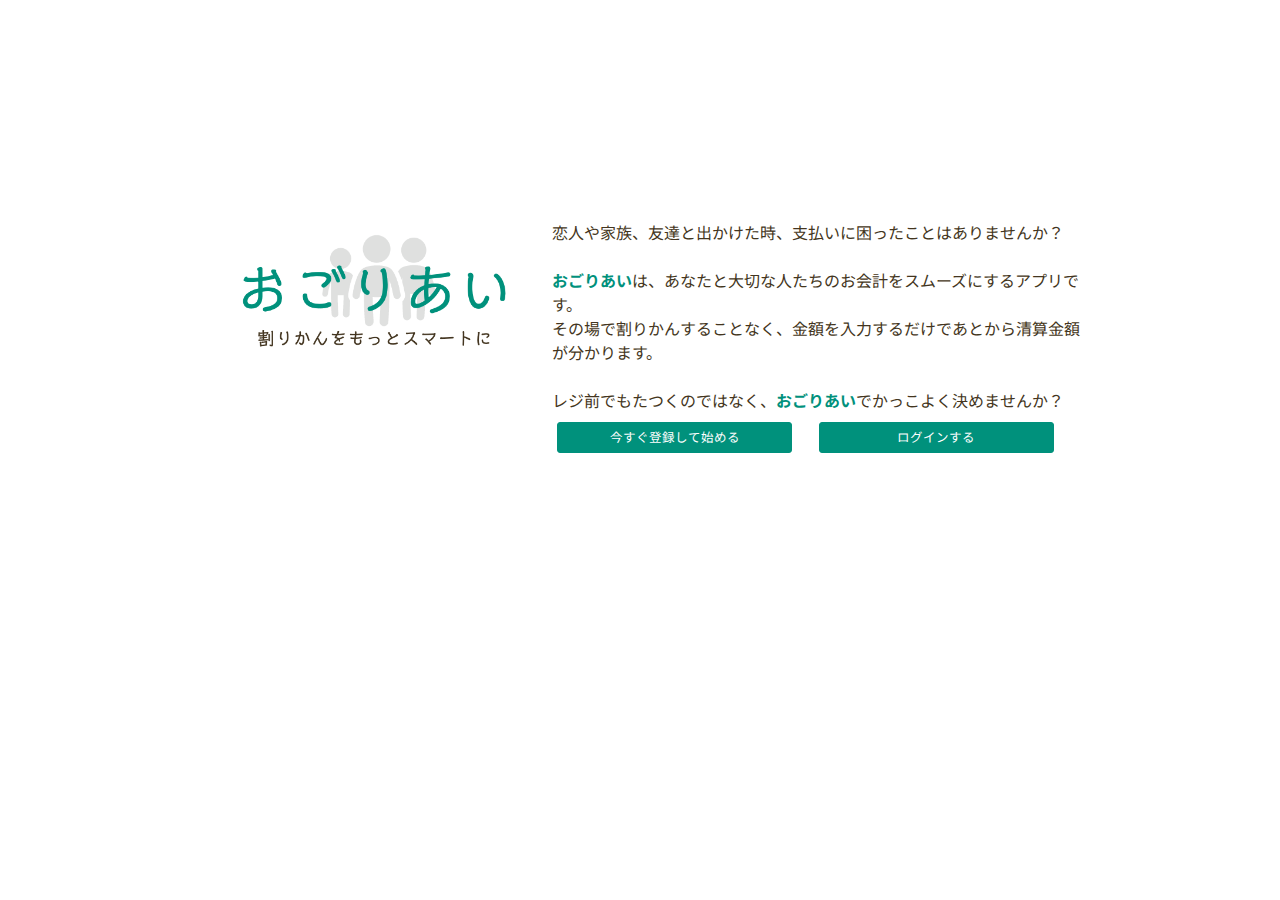
<file: index.html>
<!DOCTYPE html>
<html lang="ja">
<head>
	<meta charset="UTF-8">
	<meta http-equiv="X-UA-Compatible" content="IE=edge">
	<meta name="viewport" content="width=device-width, initial-scale=1.0">
	<title>おごりあい</title>
	<link rel="preconnect" href="https://fonts.gstatic.com">
	<link href="https://fonts.googleapis.com/css2?family=Kiwi+Maru&family=Noto+Sans&family=Noto+Sans+JP&family=Roboto&display=swap" rel="stylesheet">
	<link rel="stylesheet" href="https://stackpath.bootstrapcdn.com/bootstrap/4.5.2/css/bootstrap.min.css">
	<link rel="stylesheet" href="css/styles.css">
</head>
<body>
	<div id="wrapper">
		<main class="home">
			<section>
				<h1><img src="images/logo-lg.png" alt="メイン画像"></h1>
				<div>
					<p>
						恋人や家族、友達と出かけた時、支払いに困ったことはありませんか？<br>
						<br>
						<span>おごりあい</span>は、あなたと大切な人たちのお会計をスムーズにするアプリです。<br>
						その場で割りかんすることなく、金額を入力するだけであとから清算金額が分かります。<br>
						<br>
						レジ前でもたつくのではなく、<span>おごりあい</span>でかっこよく決めませんか？
					</p>
					<ul>
						<li><a href="views/login.html" class="btn btn-lg btn-primary btn-block">ログインする</a></li>
						<li><a href="views/register.html" class="btn btn-lg btn-primary btn-block">今すぐ登録して始める</a></li>
					</ul>
				</div>
			</section>
		</main>
	</div>
</body>
</html>
</file>
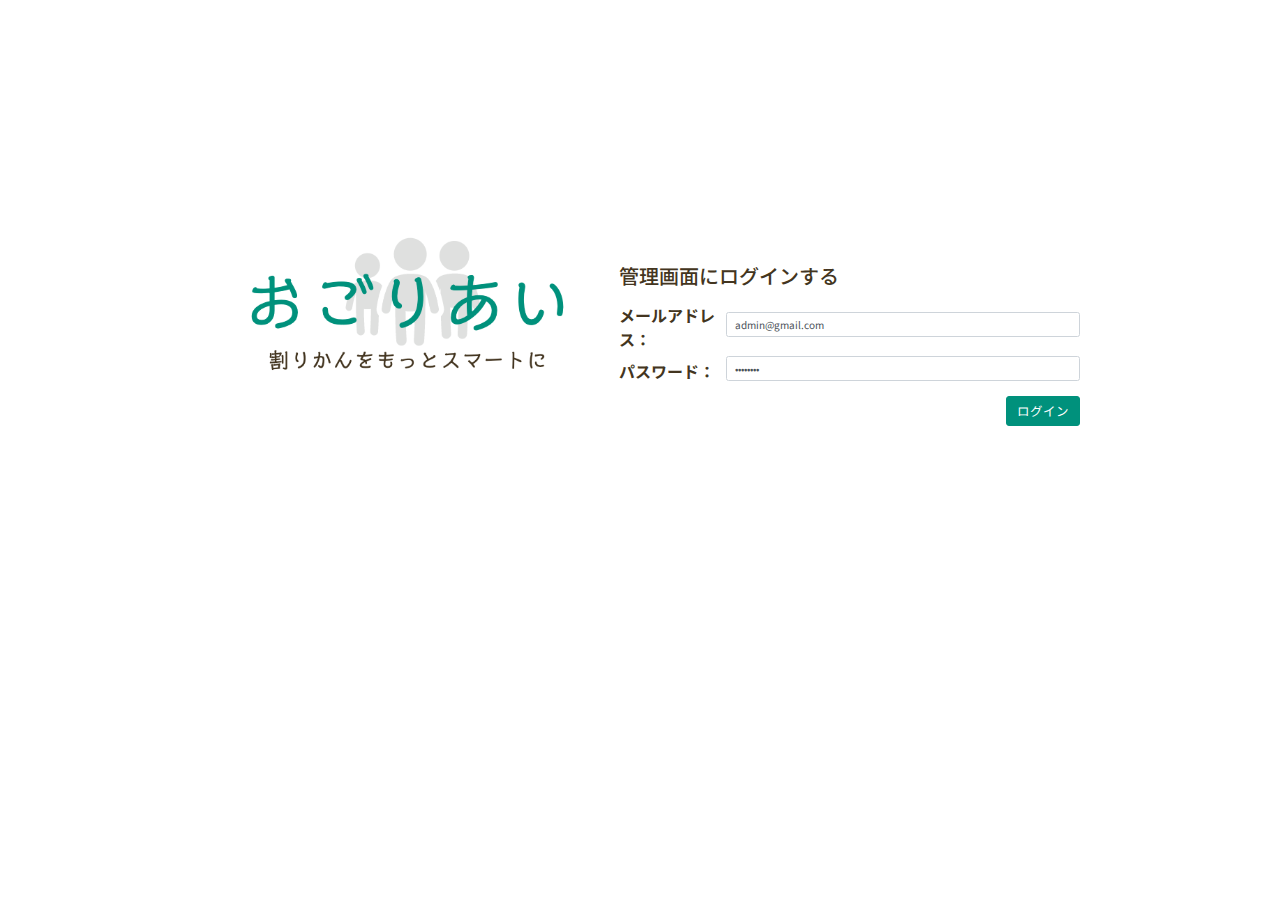
<file: admin/index.html>
<!DOCTYPE html>
<html lang="ja">
<head>
	<meta charset="UTF-8">
	<meta http-equiv="X-UA-Compatible" content="IE=edge">
	<meta name="viewport" content="width=device-width, initial-scale=1.0">
	<title>おごりあい</title>
	<link rel="preconnect" href="https://fonts.gstatic.com">
	<link href="https://fonts.googleapis.com/css2?family=Kiwi+Maru&family=Noto+Sans&family=Noto+Sans+JP&family=Roboto&display=swap" rel="stylesheet">
	<link rel="stylesheet" href="https://stackpath.bootstrapcdn.com/bootstrap/4.5.2/css/bootstrap.min.css">
	<link rel="stylesheet" href="css/styles.css">
</head>
<body>
	<div id="wrapper">
		<main class="home">
			<section>
				<h1><img src="../images/logo-lg.png" alt="メイン画像"></h1>
				<div>
					<h1 class="mb-4">管理画面にログインする</h1>
					<form action="admin_login.php" method="POST">
						<table>
							<tr class="form-group">
								<th><label for="email">メールアドレス：</label></th>
								<td><input type="email" name="email" id="email" value="admin@gmail.com" class="form-control mb-3" size="40"></td>
							</tr>
							<tr class="form-group">
								<th><label for="password">パスワード：</label></th>
								<td><input type="password" name="password" id="password" value="Admin123" class="form-control mb-3"></td>
							</tr>
							<tr>
								<th colspan="2" class="text-right"><input type="submit" name="admin_login" value="ログイン" class="btn btn-lg btn-primary mt-2" id="login-button"></th>
							</tr>
						</table>
					</form>
				</div>
			</section>
		</main>
	</div>
</body>
</html>
</file>
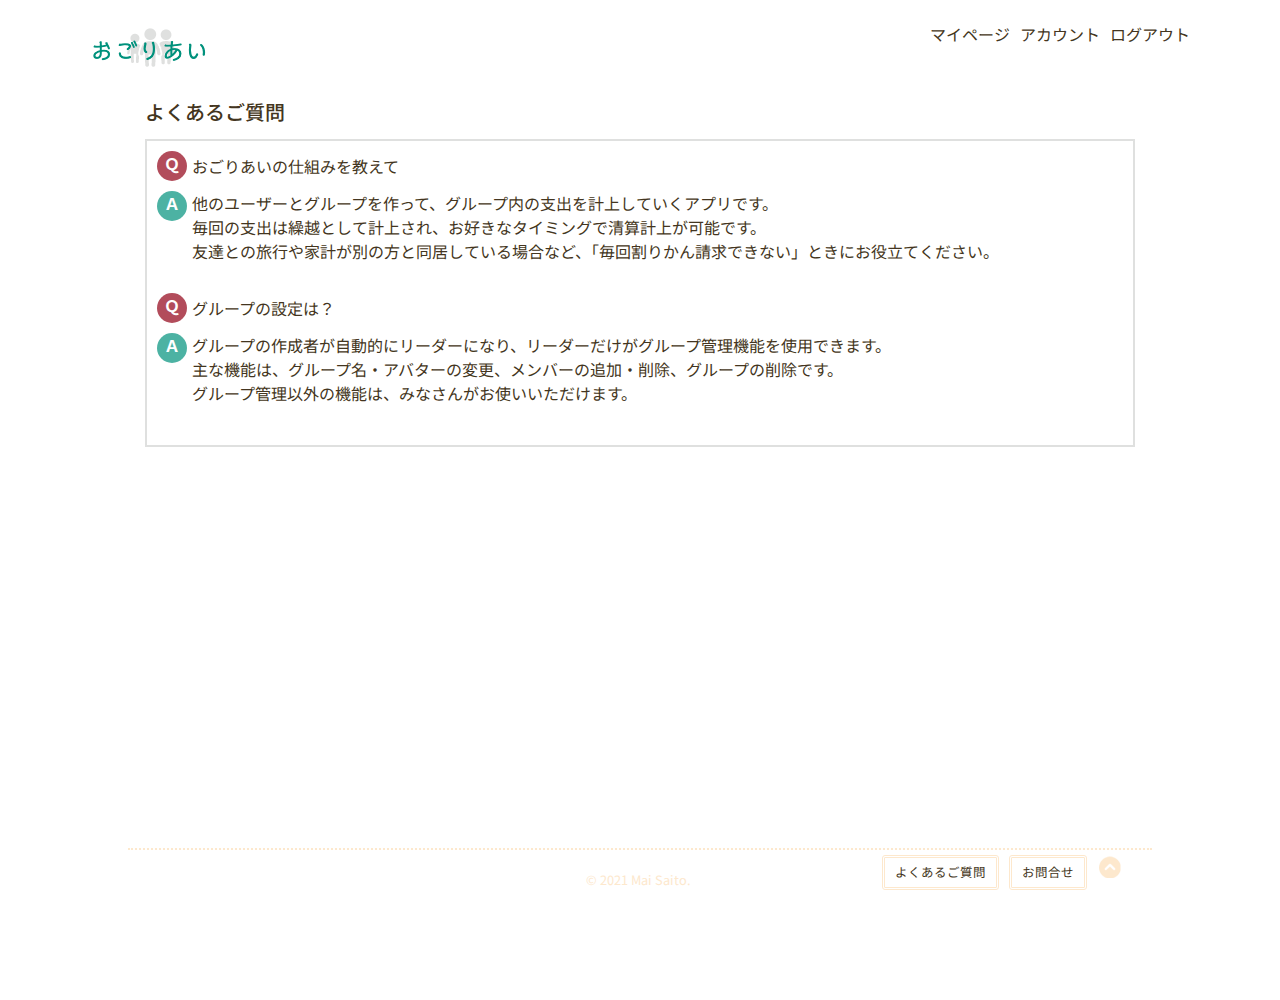
<file: views/faq.html>
<!DOCTYPE html>
	<html lang="ja">
	
	<head>
		<meta charset="UTF-8">
		<meta http-equiv="X-UA-Compatible" content="IE=edge">
		<meta name="viewport" content="width=device-width, initial-scale=1.0">
		<title>お問合せ</title>
		<link rel="preconnect" href="https://fonts.gstatic.com">
		<link href="https://fonts.googleapis.com/css2?family=Kiwi+Maru&family=Noto+Sans&family=Noto+Sans+JP&family=Roboto&display=swap" rel="stylesheet">
		<link rel="stylesheet" href="https://stackpath.bootstrapcdn.com/bootstrap/4.5.2/css/bootstrap.min.css">
		<link rel="stylesheet" href="../css/styles.css">
	</head>
	<body>
		<div id="wrapper">
			<header>
				<h1><a href="../index.html"><img src="../images/logo-sm.png" alt="ロゴ画像"></a></h1>
				<nav>
					<ul>
						<li><a href="mypage.php" class="mr-3">マイページ</a></li>
						<li><a href="account.php" class="mr-3">アカウント</a></li>
						<li><a href="../logout.php">ログアウト</a></li>
					</ul>
				</nav>
			</header>
			<main class="faq">
				<h1 class="mb-4">よくあるご質問</h1>
				<form action="#" method="POST">
					<div class="p-3">
						<table>
							<tr>
								<th><p class="q-icon">Ｑ</p></th>
								<td><p class="mb-3">おごりあいの仕組みを教えて</p></td>
							</tr>	
							<tr>
								<th class="a-row"><p class="a-icon">Ａ</p></th>
								<td>
									<p class="mb-5">
										他のユーザーとグループを作って、グループ内の支出を計上していくアプリです。<br>
										毎回の支出は繰越として計上され、お好きなタイミングで清算計上が可能です。<br>
										友達との旅行や家計が別の方と同居している場合など、「毎回割りかん請求できない」ときにお役立てください。
									</p>
								</td>
							</tr>			
							<tr>
								<th><p class="q-icon">Ｑ</p></th>
								<td><p class="mb-3">グループの設定は？</p></td>
							</tr>	
							<tr>
								<th class="a-row"><p class="a-icon">Ａ</p></th>
								<td>
									<p class="mb-5">
										グループの作成者が自動的にリーダーになり、リーダーだけがグループ管理機能を使用できます。<br>
										主な機能は、グループ名・アバターの変更、メンバーの追加・削除、グループの削除です。<br>
										グループ管理以外の機能は、みなさんがお使いいただけます。
									</p>
								</td>
							</tr>			
						</table>
					</div>
				</form>
			</main>
			<footer>
				<div>
					<small>© 2021 Mai Saito.</small>
				</div>
				<div>
					<p><a href="faq.html" class="btn btn-lg btn-contact mr-3">よくあるご質問</a></p>
					<p><a href="contact.php"  class="btn btn-lg btn-contact mr-3">お問合せ</a></p>
					<p><a href="#wrapper"><img src="../images/page-top-nude.png" alt="ページトップへ移動"></a></p>
				</div>
			</footer>
		</div>
	</body>
	</html>
</file>
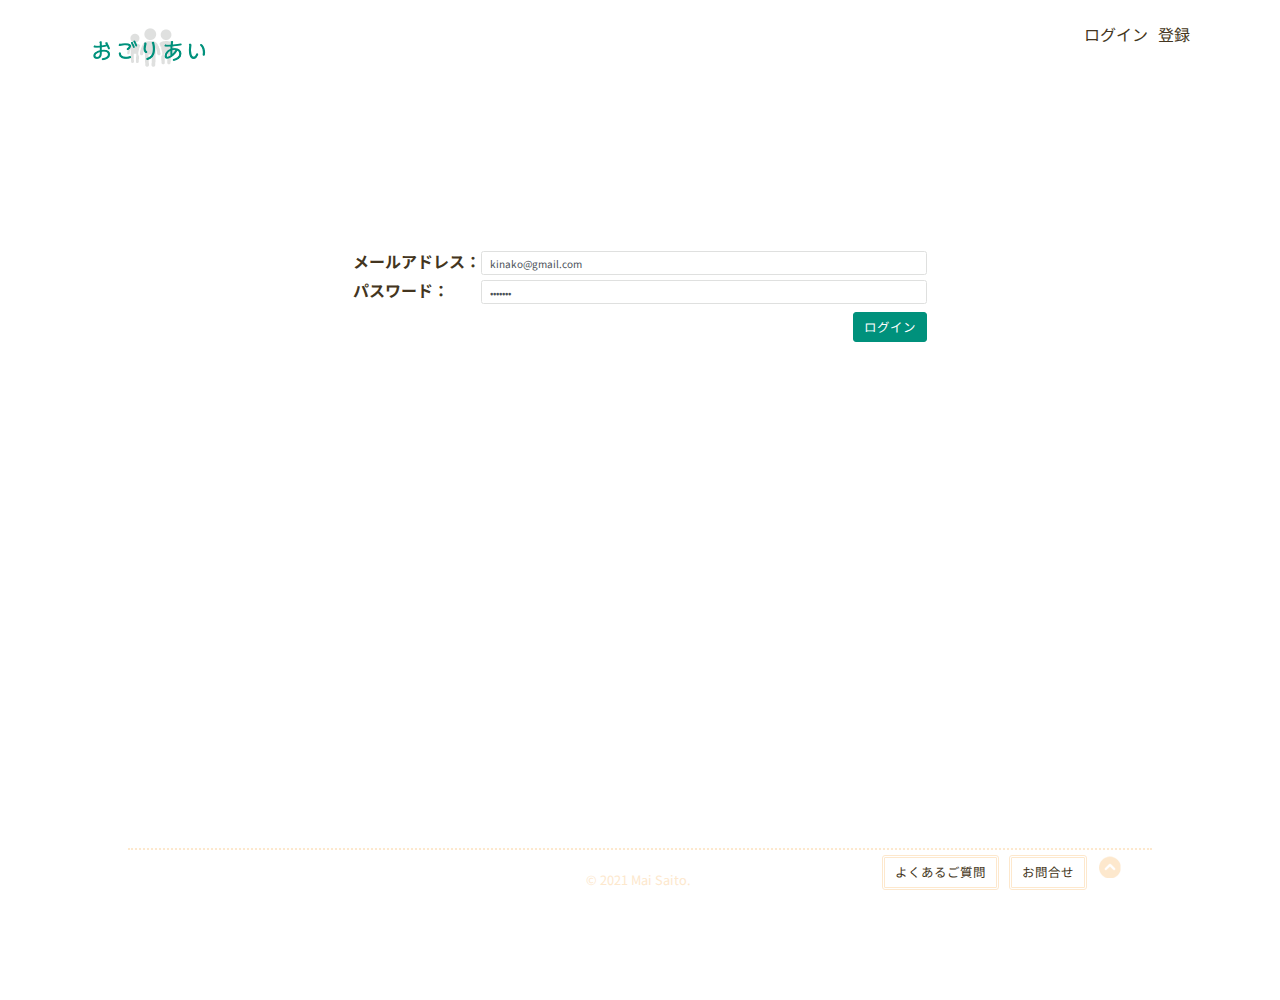
<file: views/login.html>
<!DOCTYPE html>
<html lang="ja">
<head>
	<meta charset="UTF-8">
	<meta http-equiv="X-UA-Compatible" content="IE=edge">
	<meta name="viewport" content="width=device-width, initial-scale=1.0">
	<title>ログイン</title>
	<link rel="preconnect" href="https://fonts.gstatic.com">
	<link href="https://fonts.googleapis.com/css2?family=Kiwi+Maru&family=Noto+Sans&family=Noto+Sans+JP&family=Roboto&display=swap" rel="stylesheet">
	<link rel="stylesheet" href="https://stackpath.bootstrapcdn.com/bootstrap/4.5.2/css/bootstrap.min.css">
	<link rel="stylesheet" href="../css/styles.css">
</head>
<body>
	<div id="wrapper">
		<header>
			<h1><a href="../index.html"><img src="../images/logo-sm.png" alt="ロゴ画像"></a></h1>
			<nav>
				<ul>
					<li><a href="login.html" class="mr-3">ログイン</a></li>
					<li><a href="register.html">登録</a></li>
				</ul>
			</nav>
		</header>
		<main class="login">
			<section>
				<form action="../login.php" method="POST">
					<table>
						<tr class="form-group">
							<th><label for="email">メールアドレス：</label></th>
							<td><input type="email" name="email" id="email" value="kinako@gmail.com" class="form-control"  size="40"></td>
						</tr>
						<tr class="form-group">
							<th><label for="password">パスワード：</label></th>
							<td><input type="password" name="password" id="password" value="Kina123" class="form-control"></td>
						</tr>
						<tr>
							<th colspan="2" class="text-right"><input type="submit" value="ログイン" class="btn btn-lg btn-primary mt-2" id="login-button"></th>
						</tr>
					</table>
				</form>
			</section>
		</main>
		<footer>
			<div>
				<small>© 2021 Mai Saito.</small>
			</div>
			<div>
				<p><a href="faq.html" class="btn btn-lg btn-contact mr-3">よくあるご質問</a></p>
				<p><a href="contact.php"  class="btn btn-lg btn-contact mr-3">お問合せ</a></p>
				<p><a href="#wrapper"><img src="../images/page-top-nude.png" alt="ページトップへ移動"></a></p>
			</div>
		</footer>
	</div>	
</body>
</html>
</file>
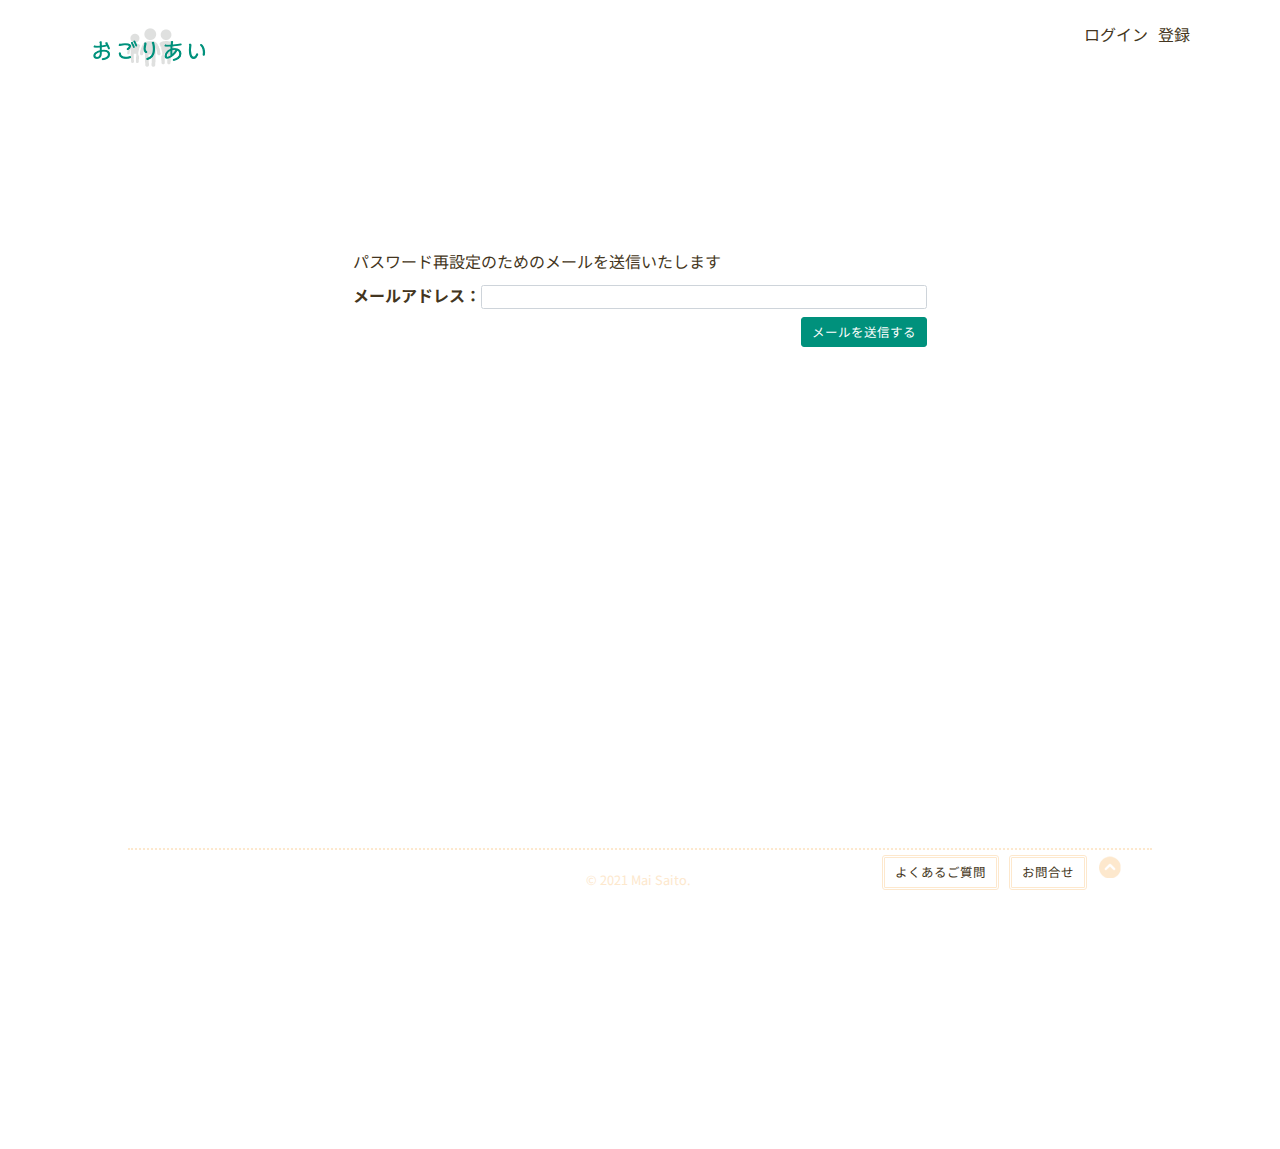
<file: views/password_reset.html>
<!DOCTYPE html>
<html lang="ja">
<head>
	<meta charset="UTF-8">
	<meta http-equiv="X-UA-Compatible" content="IE=edge">
	<meta name="viewport" content="width=device-width, initial-scale=1.0">
	<title>メールアドレス入力画面</title>
	<link rel="preconnect" href="https://fonts.gstatic.com">
	<link href="https://fonts.googleapis.com/css2?family=Kiwi+Maru&family=Noto+Sans&family=Noto+Sans+JP&family=Roboto&display=swap" rel="stylesheet">
	<link rel="stylesheet" href="https://stackpath.bootstrapcdn.com/bootstrap/4.5.2/css/bootstrap.min.css">
	<link rel="stylesheet" href="../css/styles.css">
</head>
<body>
	<div id="wrapper">
		<header>
			<h1><a href="../index.html"><img src="../images/logo-sm.png" alt="ロゴ画像"></a></h1>
			<nav>
				<ul>
					<li><a href="login.html" class="mr-3">ログイン</a></li>
					<li><a href="register.html">登録</a></li>
				</ul>
			</nav>
		</header>
		<main class="password-reset">
			<section>
				<p>パスワード再設定のためのメールを送信いたします</p>
				<form action="../password_reset_comp.php" method="POST">
					<table>
						<tr class="form-group">
							<th><label for="email">メールアドレス：</label></th>
							<td><input type="email" name="email" id="email" class="form-control" size="40"></td>
						</tr>
						<tr>
							<th colspan="2" class="text-right"><input type="submit" value="メールを送信する" class="btn btn-lg btn-primary mt-2 mb-2" id="login-button"></th>
						</tr>
					</table>
				</form>
			</section>
		</main>
		<footer>
			<div>
				<small>© 2021 Mai Saito.</small>
			</div>
			<div>
				<p><a href="faq.html" class="btn btn-lg btn-contact mr-3">よくあるご質問</a></p>
				<p><a href="contact.php"  class="btn btn-lg btn-contact mr-3">お問合せ</a></p>
				<p><a href="#wrapper"><img src="../images/page-top-nude.png" alt="ページトップへ移動"></a></p>
			</div>
		</footer>
	</div>
</body>
</html>
</file>
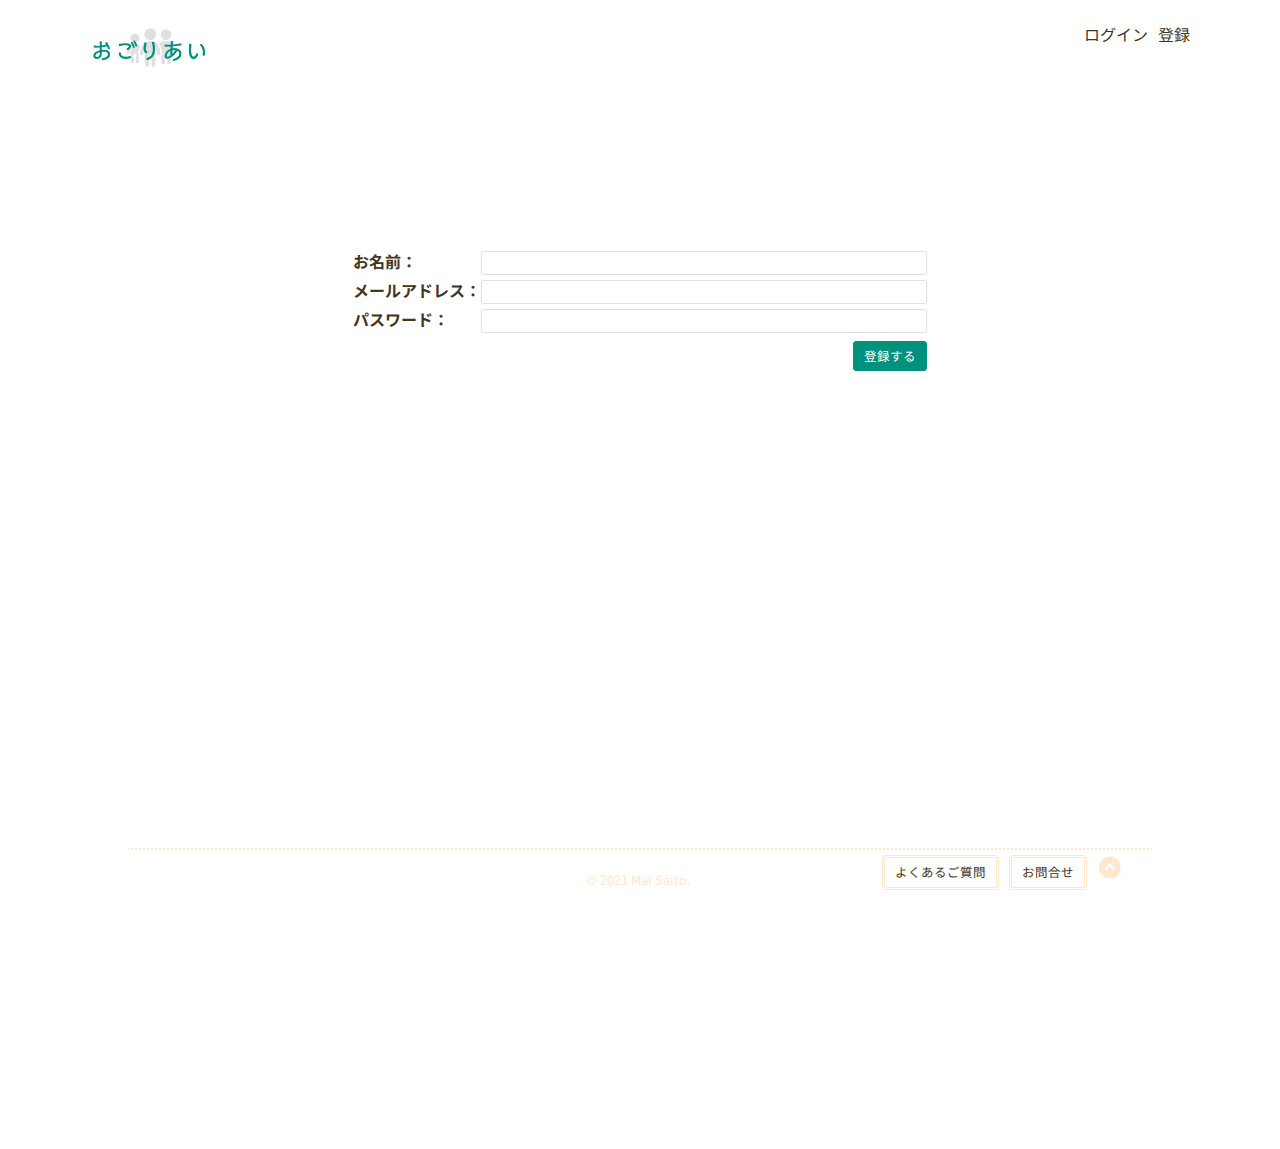
<file: views/register.html>
<!DOCTYPE html>
<html lang="ja">
<head>
	<meta charset="UTF-8">
	<meta http-equiv="X-UA-Compatible" content="IE=edge">
	<meta name="viewport" content="width=device-width, initial-scale=1.0">
	<title>登録</title>
	<link rel="preconnect" href="https://fonts.gstatic.com">
	<link href="https://fonts.googleapis.com/css2?family=Kiwi+Maru&family=Noto+Sans&family=Noto+Sans+JP&family=Roboto&display=swap" rel="stylesheet">
	<link rel="stylesheet" href="https://stackpath.bootstrapcdn.com/bootstrap/4.5.2/css/bootstrap.min.css">
	<link rel="stylesheet" href="../css/styles.css">
</head>
<body>
	<div id="wrapper">
		<header>
			<h1><a href="../index.html"><img src="../images/logo-sm.png" alt="ロゴ画像"></a></h1>
			<nav>
				<ul>
					<li><a href="login.html" class="mr-3">ログイン</a></li>
					<li><a href="register.html">登録</a></li>
				</ul>
			</nav>
		</header>
		<main class="register">
			<section>
				<form action="../register.php" method="POST">
					<table>
						<tr class="form-group">
							<th><label for="name">お名前：</label></th>
							<td><input type="text" name="name" id="name" class="form-control" size="40"></td>
						</tr>
						<tr class="form-group">
							<th><label for="email">メールアドレス：</label></th>
							<td><input type="email" name="email" id="email" class="form-control"></td>
						</tr>
						<tr class="form-group">
							<th><label for="password">パスワード：</label></th>
							<td><input type="password" name="password" id="password" class="form-control"></td>
						</tr>
						<tr>
							<th colspan="2" class="text-right"><input type="submit" value="登録する" class="btn btn-lg btn-primary mt-2"></th>
						</tr>
					</table>
				</form>
			</section>
		</main>
		<footer>
			<div>
				<small>© 2021 Mai Saito.</small>
			</div>
			<div>
				<p><a href="faq.html" class="btn btn-lg btn-contact mr-3">よくあるご質問</a></p>
				<p><a href="contact.php"  class="btn btn-lg btn-contact mr-3">お問合せ</a></p>
				<p><a href="#wrapper"><img src="../images/page-top-nude.png" alt="ページトップへ移動"></a></p>
			</div>
		</footer>
	</div>	
</body>
</html>
</file>
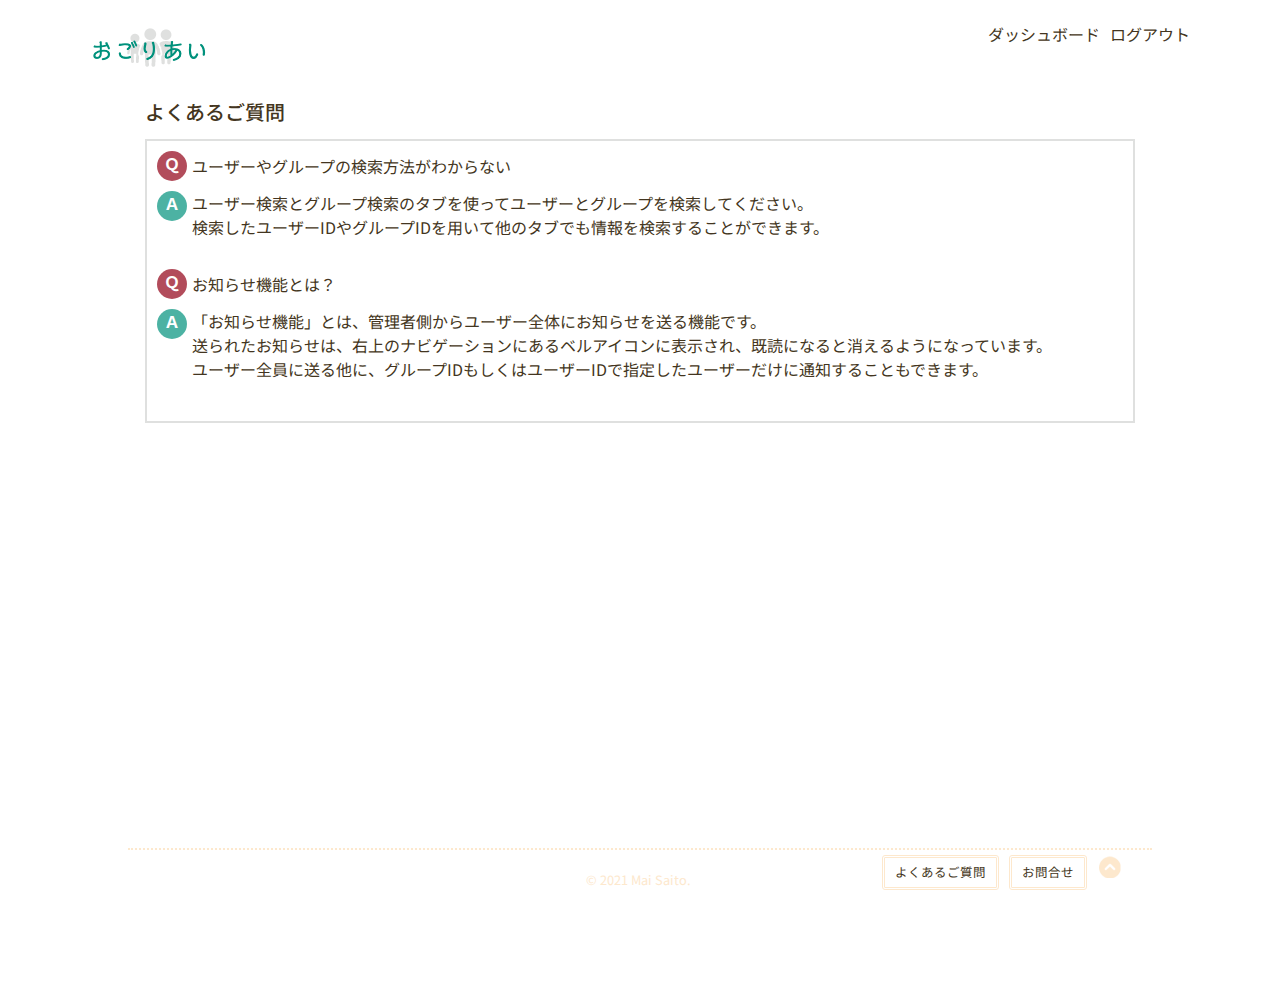
<file: admin/views/admin_faq.html>
<!DOCTYPE html>
	<html lang="ja">
	
	<head>
		<meta charset="UTF-8">
		<meta http-equiv="X-UA-Compatible" content="IE=edge">
		<meta name="viewport" content="width=device-width, initial-scale=1.0">
		<title>お問合せ</title>
		<link rel="preconnect" href="https://fonts.gstatic.com">
		<link href="https://fonts.googleapis.com/css2?family=Kiwi+Maru&family=Noto+Sans&family=Noto+Sans+JP&family=Roboto&display=swap" rel="stylesheet">
		<link rel="stylesheet" href="https://stackpath.bootstrapcdn.com/bootstrap/4.5.2/css/bootstrap.min.css">
		<link rel="stylesheet" href="../css/styles.css">
	</head>
	<body>
		<div id="wrapper">
			<header>
				<h1><a href="../index.html"><img src="../../images/logo-sm.png" alt="ロゴ画像"></a></h1>
				<nav>
					<ul>
						<li><a href="dashboard.php" class="mr-3">ダッシュボード</a></li>
						<li><a href="../admin_logout.php">ログアウト</a></li>
					</ul>
				</nav>
			</header>
			<main class="faq">
				<h1 class="mb-4">よくあるご質問</h1>
				<form action="#" method="POST">
					<div class="p-3">
						<table>
							<tr>
								<th><p class="q-icon">Ｑ</p></th>
								<td><p class="mb-3">ユーザーやグループの検索方法がわからない</p></td>
							</tr>	
							<tr>
								<th class="a-row"><p class="a-icon">Ａ</p></th>
								<td>
									<p class="mb-5">
										ユーザー検索とグループ検索のタブを使ってユーザーとグループを検索してください。<br>
										検索したユーザーIDやグループIDを用いて他のタブでも情報を検索することができます。<br>
									</p>
								</td>
							</tr>			
							<tr>
								<th><p class="q-icon">Ｑ</p></th>
								<td><p class="mb-3">お知らせ機能とは？</p></td>
							</tr>	
							<tr>
								<th class="a-row"><p class="a-icon">Ａ</p></th>
								<td>
									<p class="mb-5">
										「お知らせ機能」とは、管理者側からユーザー全体にお知らせを送る機能です。<br>
										送られたお知らせは、右上のナビゲーションにあるベルアイコンに表示され、既読になると消えるようになっています。<br>
										ユーザー全員に送る他に、グループIDもしくはユーザーIDで指定したユーザーだけに通知することもできます。
									</p>
								</td>
							</tr>			
						</table>
					</div>
				</form>
			</main>
			<footer>
				<div>
					<small>© 2021 Mai Saito.</small>
				</div>
				<div>
					<p><a href="admin_faq.html" class="btn btn-lg btn-contact mr-3">よくあるご質問</a></p>
					<p><a href="../../views/contact.php"  class="btn btn-lg btn-contact mr-3">お問合せ</a></p>
					<p><a href="#wrapper"><img src="../../images/page-top-nude.png" alt="ページトップへ移動"></a></p>
				</div>
			</footer>
		</div>
	</body>
	</html>
</file>
<file: css/styles.css>
@charset "UTF-8";

/*** General ***/
* {
	margin: 0;
	padding: 0;
	box-sizing: border-box;
}

html {
	font-size: 62.5%;
}

body {
	width: 100vw;
	height: 100vh;
	position: relative;
	font: 1.6rem 'Noto Sans JP', 'Kiwi Maru', serif;
	color: rgb(67, 53, 32);
}

#wrapper { 
	max-width: 1100px;
	width: calc(100% - 100px);
	height: 100%;
	margin: 0 auto;
}

main {
	width: 100%;
	height: 100%;
	display: block;
}

a, a:hover {
	text-decoration: none;
	color: inherit;
}

li {
	list-style: none;
}

/*** Buttons & Tabs & Avatars ***/
.btn-primary {
	background-color: rgb(0, 145, 124);
	border: solid 1px  rgb(0, 145, 124);
}

.btn-primary:hover {
	background-color: rgb(67, 53, 32);
	border: solid 1px rgb(67, 53, 32);
}

.btn-disabled{
	color: rgb(200, 201, 200);
	background-color: rgba(223, 224, 223, 0.7);
	border: solid 1px rgb(223, 224, 223);
}

.btn-disabled:hover{
	color: rgb(200, 201, 200);
	background-color: rgba(223, 224, 223, 0.7);
	border: solid 1px rgb(223, 224, 223);
	pointer-events: none;
}

.btn-danger {
	background-color: rgb(143, 0, 21);
	border: solid 1px  rgb(145, 0, 21);
}

.btn-danger:hover {
	background-color: rgb(67, 53, 32);
	border: solid 1px  rgb(67, 53, 32);
}

.btn-secondary {
	width: 15%;
	color: rgb(0, 145, 124);
	border: double 3px rgb(0, 143, 121);
	background-color: inherit;
}

.btn-secondary:hover {
	color: rgb(67, 53, 32);
	border: double 3px rgb(67, 53, 32);
	background-color: inherit;
}

.selected-tab, 
.selected-tab:hover {
	color: rgb(255, 255, 255);
	background-color: rgb(0, 145, 124);
}

.selected-group-tab, 
.selected-group-tab:hover {
	width: 100%;
	padding: 5px 0;
	color: rgb(67, 53, 32);
	background-color: inherit;
	border-style: none;
	text-align: center;
	border-width: 1px;
	border-color: rgb(223, 224, 223);
}

.tab-list {
	width: 15%;
	display: flex;
	flex-direction: column;
}

.tab-list li {
	width: 90%;
	margin-bottom: 15px;
}

.tab-content {
	width: calc(100% - 15%);
	height: fit-content;
}

.tab-panel {
	width: 100%;
	display: none;
	border: 2px solid rgb(223, 224, 223);
}

.tab-list .is-active {
	color: rgb(255, 255, 255);
	background-color: rgb(0, 145, 124);
}

.tab-content .is-active {
	display: block;
  animation: fade 0.5s ease;
}

@keyframes fade {
	from {
			opacity: 0;
	}
	to {
			opacity: 1;
	}
}

.avatar {
	width: 50px;
	height: 50px;
	border: 2px solid rgba(0, 145, 124, 0.5);
}

/*** Header ***/
header {
	width: 100%;
	display: flex;
	justify-content: space-between;
	padding: 2% 0;
}

header h1 img {
	vertical-align: top;
}

header h1 img:hover {
	width: 110%;
}

header ul {
	display: flex;
	justify-content: space-between;
	align-items: center;
}

header ul li:first-of-type {
	text-align: center;
}

header ul li #notice {
	width: 60%;
}

header ul li #no-notice {
	width: 50%;
}

header ul li #notice:hover,
header ul li #no-notice:hover {
	cursor: pointer;
}

header ul li a {
	color: rgb(67, 53, 32);
}

header ul li a:hover {
	color: rgb(0, 145, 124);
	border-bottom: 3px dotted rgb(253, 232, 205);
}

header #notice {
	width: 55%;
}

/*** Footer ***/
footer {
	width: 80%;
	margin: 0 auto;
	padding: 5px 5px 0;
	display: flex;
	position: absolute;
  bottom: 0;
	left: 10%;
	justify-content: space-between;
	border-top: 2px dotted rgb(253, 232, 205);
}

footer div:first-of-type {
	width: 55%;
	margin: auto 0;
	text-align: right;
	color: rgb(253, 232, 205);
}

footer div:nth-of-type(2) {
	width: 45%;
	display: flex;
	justify-content: flex-end;
}

footer div img {
	width: 50%;
	vertical-align: top;
}

.btn-contact {
	color: rgb(67, 53, 32);
	border: double 3px rgb(253, 232, 205);
	background-color: inherit;
}

.btn-contact:hover {
	color: rgb(67, 53, 32);
	border: double 3px rgb(253, 232, 205);
	background-color: rgba(253, 232, 205, 0.5);
}

/*** Notice ***/
.notice-container {
	display: none;
	position: absolute;
	top: 60px;
	left: calc(100vw - 465px);
	z-index: 999;
}

.notice-container:before {
	border-right: 10px solid transparent;
  border-bottom: 10px solid rgb(223, 224, 223);
  border-left: 10px solid transparent;  
  width: 0;
  height: 0;
	display: block;
  position: absolute;
  top: -10px;
  content: '';         
}

.notice-container .notice-list {
	width: calc(100vw / 6);
	padding: 5px;
	background-color: rgb(255, 255, 255);
	border: 2px solid rgb(223, 224, 223);
}

.notice-container .notice-list .notice-title {
	outline: none;
	border: none;
	background-color: inherit;
}

.notice-container .notice-list .notice-date {
	text-align: right;
	border-bottom: 2px dotted rgb(223, 224, 223);
}

.notice-container .notice-list .notice-date:last-of-type {
	border-bottom: none;
}

.notice {
	width: 90%;
	margin: 0 auto;
	display: block;
}

.notice .notice-name {
	color: rgb(0, 145, 124);
	font-size: 2rem;
	text-align: right;
}

.notice .notice-date {
	text-align: right;
}

.notice .notice-content {
	border: 2px solid rgb(223, 224, 223)
}

/*** Home ***/
.home section {
	width: 80%;
	margin: 0 auto;
	display: flex;
	padding-top: 20%;
}

.home section h1 {
	width: 40%;
}

.home section img {
	width: 80%;
	display: block;
	margin: auto auto;
}

.home section div {
	width: 60%;
}

.home h1 {
	font: 4rem 'Kiwi Maru', sans-serif;
	color: rgb(0, 145, 124);
}

.home section>p {
	margin-left: 7px;
	color: rgb(67, 53, 32);
}

.home section p span {
	color: rgb(0, 145, 124);
	font-weight: 700;
}

.home ul {
	display: flex;
	flex-direction: row-reverse;
	margin-left: 5px;
}

.home ul li {
	width: 50%;
}

.home ul li a {
	width: 90%;
}

/*** Login ***/
.login {
	width: 90%;
	margin: 0 auto;
	display: flex;
}

.login section {
	width: fit-content;
	margin: 15% auto;
}

.login .form-control {
	border: 1px solid rgb(223, 224, 223);
}

.login #password-reset {
	text-align: right;
	color: rgb(0, 145, 124);
	font-size: 1.2rem;
}

.login #password-reset a:hover {
	border-bottom: 3px dotted rgb(253, 232, 205);
}
/*** Register ***/
.register {
	width: 90%;
	margin: 0 auto;
	display: flex;
}

.register section {
	width: fit-content;
	margin: 15% auto;
}

.register .form-control {
	border: 1px solid rgb(223, 224, 223);
}

/*** Register-comp ***/
.register {
	width: 90%;
	margin: 0 auto;
	display: block;
}

/*** Password-reset ***/
.password-reset {
	width: 90%;
	margin: 0 auto;
	display: block;
}

.password-reset section {
	width: fit-content;
	margin: 15% auto;
}

/*** Mypage ***/
.mypage {
	width: 90%;
	margin: 0 auto;
	display: flex;
}

.mypage .tab-panel p span {
	font-size: 1.8rem;
	color: rgb(0, 145, 124);
}

.mypage .tab img {
	width: 50px;
	height: 50px;
}

.mypage .positive{
	color: rgb(0, 145, 124);
}
.mypage .negative{
	color: rgb(145, 0, 21) !important;
}

.mypage .group-list-tab {
	display: flex;
	justify-content: space-evenly;
}

.mypage .group-list-tab .tab {
	width: 100%;
	padding: 5px 0;
	color: rgb(200, 201, 200);
	background-color: rgba(223, 224, 223, 0.7);
	border: 1px solid rgb(223, 224, 223);
	text-align: center;
}

.mypage .group-list-tab .is-active {
	font-size: 1.8rem;
	color: rgb(0, 145, 124);
	background-color: inherit;
	border-bottom: none;
}

.mypage .group-list-tab .is-active img {
	border: 2px solid rgba(0, 145, 124, 0.5);
}

.mypage .group-list-tab .tab:hover {
	cursor: pointer;
}

.group-tab-panel {
	width: 100%;
	display: none;
	border: 1px solid rgb(223, 224, 223);
	border-top: none;
	border-bottom: none;
}

.group-tab-panel .is-active {
	display: block;
	animation: fade 0.5s ease;
}

.mypage .tab-group {
	display: flex;
	color: rgb(67, 53, 32);
}

.mypage .tab-list input[name="tab"] {
  display: none;
}

.mypage .container {
	display: flex;
	flex-direction: row;
}

.mypage .left-container {
	width: 25%;
}

.mypage .left-container>div {
	width: 80%;
	margin: 0 auto;
}

.mypage .left-container>div p {
	text-align: right;
}

.mypage .left-container>ul {
	width: 80%;
	margin: 0 auto;
}

.mypage .left-container>ul li {
	text-align: right;
}

.mypage .right-container {
	width: 75%;
}

.mypage .right-container .panel-menu {
	width: 90%;
	margin: 0 auto 10px;
	display: flex;
}

.mypage .panel-menu li{
	margin-right: 10px;
}

.mypage .right-container form {
	width: 90%;
	margin: 0 auto 10px;
	display: flex;
}

.mypage .right-container table {
	width: 90%;
	margin: 0 auto;
	border: solid 1px rgb(223, 224, 223);
	border-collapse: collapse;
}

.mypage .right-container table tr,
.mypage .right-container table th,
.mypage .right-container table td {
	border: dotted 1px rgb(223, 224, 223);
	border-collapse: collapse;
}

.mypage .right-container table th,
.mypage .right-container table td {
	width: 25%;
	padding: 0 5px;
}

.mypage .right-container table .amount {
	width: 15%;
}

.mypage .right-container table .item {
	width: 15%;
}

.mypage .group-form,
.mypage .after-register .group-form div {
	padding: 10px 20px;
}

.mypage .group-form table td {
	width: 65%;
}

.mypage .after-register {
	width: 100%;
	margin: 0 auto;
	display: flex;
	flex-direction: row;
}

.mypage .after-register>div {
	width: calc(100% - 15%);
	height: fit-content;
}

.is-shown {
	display: block !important;
}

/*** Choose Member ***/
.choose-member {
	width: 90%;
	margin: 0 auto;
	color: rgb(67, 53, 32);
}

.choose-member h1{
	width: 70%;
	font-size: 2rem;
	margin-bottom: 10px;
}

.choose-member h1 span{
	font-size: 2.5rem;
	color: rgb(0, 145, 124);
}

.choose-member p span{
	font-size: 2rem;
	color: rgb(0, 145, 124);
}

.choose-member #search-form {
	width: 70%;
}

.choose-member .member-table {
	width: 65%;
	border-collapse: collapse;
	border: 1px solid rgb(223, 224, 223);
}

.choose-member .member-table input {
	width: 100%;
	border: none;
	outline: none;
}

.choose-member .member-table tr {
	width: 100%;
	border: 1px dotted rgb(223, 224, 223);

}

.choose-member .member-table td {
	width: 30%;
	padding-left: 5px;
}

.choose-member .member-table td:nth-of-type(2) {
	width: 50%;
}

.choose-member .member-table td:last-of-type {
	width: 20%;
}

.choose-member .member-table td .btn {
	width: 100%;
}

.choose-member ul {
	display: flex;
}

/*** Remove Member ***/
.remove-member {
	width: 90%;
	margin: 0 auto;
}

.remove-member p span{
	font-size: 2rem;
	color: rgb(0, 145, 124);
}

.remove-member table {
	width: 65%;
}

.remove-member table tr td:last-of-type {
	display: flex;
}

/*** Delete Group ***/
.delete-group {
	width: 90%;
	margin: 0 auto;
}

.delete-group span {
	font-size: 2rem;
	color: rgb(0, 145, 124);
}

.delete-group table {
	width: 70%
}

.delete-group table td a {
	width: 90%;
}

/*** Expense Table ***/
.expense-table {
	width: 100%;
	display: block;
	color: rgb(67, 53, 32);
}

.expense-table section:first-of-type {
	width: 90%;
	margin: 0 auto;
	display: flex;
	justify-content: space-between;
}

.expense-table section:first-of-type span {
	color: rgb(0, 145, 124);
	font-size: 2.7rem;
	font-weight: bold;
}

.expense-table table {
	width: 90%;
	margin: 0 auto;
}

.expense-table table:first-of-type {
	table-layout: fixed;
}

.expense-table input {
	border: none;
	outline: none;
}

.expense-table table:first-of-type {
	border-collapse: collapse;
	border: 1px solid rgb(223, 224, 223);
}

.expense-table table:first-of-type tr {
	border: dotted 1px rgb(223, 224, 223);
	border-collapse: collapse;
}

.expense-table .bigger-input {
	width: 25%;
	padding-left: 5px;
}

.expense-table .smaller-input {
	width: 20%;
	padding-left: 5px;
}

.expense-table select {
	width: 80%;
	padding-left: 5px;
	border: none;
}

.expense-table .btn-expense {
	width: 90%;
	height: 80%;
	text-align: center;
}

.expense-table table:last-of-type {
	text-align: right;
}

.expense-table table:last-of-type tr td{
	width: 8%;
	padding-right: 5px;
}

.expense-table .notice-list {
	display: block;
}

.expense-table ul {
	display: flex;
}

.expense-table .no-expense {
	width: 90%;
	margin: 0 auto;
	padding-left: 5px;
	border: 1px solid rgb(223, 224, 223);
}

/*** Modals ***/
.expense-table #modal-button:hover {
	cursor: pointer;
}

.expense-table .modal {
	display: none;
	position: fixed;
	width: 100vw;
	height: 100vh;
	left: 0;
	top: 0;
	background-color: rgba(0,0,0,0.4);
}

.expense-table .modal-content {
	width: 65%;
	height: fit-content;
	margin: 80px auto;
	padding: 20px;
	z-index: 2;
	border: 1px solid rgb(116, 116, 116);
	background-color: rgb(253, 253, 253);
}

.expense-table .modal-content .close {
	float: right;
	cursor: pointer;
}

.expense-table .modal-content>div {
	display: flex;
	justify-content: space-around;
}

.expense-table .modal-content ul {
	display: flex;
	flex-direction: column;
}

.expense-table #setting-modal .modal-content div:first-of-type{
	width: 80%;
	margin: 0 auto;
}

.expense-table #setting-modal table {
	width: 70%;
	height: 70%;
}

.expense-table #setting-modal table th,
.expense-table #setting-modal table td {
	width: 50%;
	padding-left: 5px;
	text-align: left;
}

.expense-table #setting-modal table td {
	border-left: dotted 1px rgb(223, 224, 223);
}

.expense-table #setting-modal ul {
	width: 30%;
}

.expense-table #setting-modal ul li input,
.expense-table #setting-modal ul li a {
	width: 90%;
}

/*** Settle Up ***/
.settle-up {
	width: 90%;
	margin: 0 auto;
	color: rgb(67, 53, 32);
}

.settle-up h1 span{
	font-size: 2.5rem;
	color: rgb(0, 145, 124);
}

.settle-up section:first-of-type {
	width: 65%;
	display: flex;
	justify-content: space-between;
}

.settle-up section:nth-of-type(2) {
	width: 65%;
}

.settle-up #member-table {
	width: 100%;
	table-layout: fixed;
	border: 1px solid rgb(223, 224, 223);
}

.settle-up #member-table tr,
.settle-up #member-table th,
.settle-up #member-table td {
	padding-left: 5px;
	border: 1px dotted rgb(223, 224, 223);
}


.settle-up #member-table tr:first-of-type {
	border-bottom: 1px solid rgb(223, 224, 223);
}

.settle-up #confirmation-section {
	padding: 5px;
	display: none;
	border: 1px solid rgb(223, 224, 223);
}


.settle-up #confirmation-section div:first-of-type {
	margin-left: 10px;
}

.settle-up #confirmation-section div:first-of-type p:first-of-type{
	width: fit-content;
	border-bottom: 3px double rgba(145, 0, 21, 0.5);
}

.settle-up #settle-up-form table .btn{
	width: 20%;
}

.settle-up .settle-up-btn {
  position: relative;               
}
.settle-up:hover .balloon {
  display: inline;                
}
.balloon {
  position: absolute;                
  display: none;                        
  padding: 2px;                         
  background-color: rgba(253, 232, 205, 0.8);      
  width: 100%;                         
  right : -80%;   
	left: 110%;
	top: 0%;                       
  font-size: 80%;                      
}
.balloon:after{
  border-right: 12px solid rgba(253, 232, 205, 0.8);  
  border-top: 10px solid transparent;     
  border-bottom: 10px solid transparent;  
  left: -12px;                            
  top: 5%;                               
  content: "";                      
  position: absolute;               
}

/*** Account ***/
.account {
	width: 90%;
	margin: 0 auto;
	font: 1.6rem 'Noto Sans JP', serif;
	color: rgb(67, 53, 32);
}

.account section {
	width: 100%;
	display: flex;
}

.account h1{
	width: 70%;
	font-size: 2rem;
	margin-bottom: 10px;
}

.account h1 img {
	width: 50px;
	height: 50px;
	border: 2px solid rgba(0, 145, 124, 0.5);
}

.account h1 span{
	font-size: 2.5rem;
	color: rgb(0, 145, 124);
}

.account .tab-panel p span{
	font-size: 2rem;
	color: rgb(0, 145, 124);
}

.account .name-form,
.account .password-form,
.account .user-avatar-form,
.account .resign-form {
	padding: 10px 20px;
}

.account .password-form table tr th:last-of-type {
	text-align: right;
}

.account .resign-form div:first-of-type {
	padding: 5px;
	border: 0.5px dotted rgba(145, 0, 21, 0.5);
}

.account .resign-form div:first-of-type p:first-of-type{
	width: fit-content;
	border-bottom: 3px double rgba(145, 0, 21, 0.5);
}

/*** Comp (name$password update) ***/
.comp {
	width: 90%;
	margin: 0 auto;
	color: rgb(67, 53, 32);
}

/*** Group Account ***/
.group-account {
	width: 90%;
	margin: 0 auto;
	font: 1.6rem 'Noto Sans JP', serif;
	color: rgb(67, 53, 32);
}

.group-account section {
	width: 100%;
	display: flex;
}

.group-account h1{
	width: 70%;
	font-size: 2rem;
	margin-bottom: 10px;
}

.group-account h1 img {
	width: 50px;
	height: 50px;
	border: 2px solid rgba(0, 145, 124, 0.5);
}

.group-account h1 span{
	font-size: 2.5rem;
	color: rgb(0, 145, 124);
}

.group-account .tab-panel p span{
	font-size: 2rem;
	color: rgb(0, 145, 124);
}

.group-account .group-info,
.group-account .group-name-form,
.group-account .group-avatar-form,
.group-account .add-member-form,
.group-account .remove-member-form,
.group-account .delete-group-form {
	padding: 10px 20px;
}

.group-account .add-member-form .member-table tr {
	padding-left: 5px;
	border: 1px solid rgb(223, 224, 223);
}

.group-account .add-member-form .member-table input {
	border: none;
	outline: none;
}

.group-account .add-member-form #search-form {
	width: 70%;
}

.group-account .add-member-form .member-table,
.group-account .remove-member-form .member-table {
	width: 65%;
	border-collapse: collapse;
	border: 1px solid rgb(223, 224, 223);
}

.group-account .add-member-form .member-table input,
.group-account .remove-member-form .member-table input {
	width: 100%;
	border: none;
	outline: none;
	font-size: 1.5rem;
}

.group-account .add-member-form .member-table tr,
.group-account .remove-member-form .member-table tr {
	width: 100%;
	border: 1px dotted rgb(223, 224, 223);
}

.group-account .add-member-form .member-table td {
	width: 30%;
	padding-left: 5px;
}

.group-account .add-member-form .member-table td:nth-of-type(2) {
	width: 50%;
}

.group-account .add-member-form .member-table td:last-of-type {
	width: 20%;
}

.group-account .add-member-form .member-table td .btn,
.group-account .remove-member-form .member-table .btn {
	width: 100%;
	font-size: 1.25rem;
}

/*** CSV ***/
.csv {
	width: 90%;
	margin: 0 auto;
	color: rgb(67, 53, 32);
}

.csv h1{
	width: 70%;
	font-size: 2rem;
	margin-bottom: 10px;
}

.csv div{
	border: 2px solid rgb(223, 224, 223);
	border-collapse: separate;
}

/*** Contact ***/
.contact {
	width: 90%;
	margin: 0 auto;
	color: rgb(67, 53, 32);
}

.contact h1{
	width: 70%;
	font-size: 2rem;
	margin-bottom: 10px;
}

.contact div{
	width: 100%;
	border: 2px solid rgb(223, 224, 223);
	border-collapse: separate;
}

.contact table {
	width: 65%;
}

.contact table th {
	width: 15%;
}
.contact table td {
	width: 85%;
}

.contact table td input,
.contact table textarea {
	width: 100%;
}

.contact table #name {
	border: none;
	outline: none;
}

.contact table tr:last-of-type {
	text-align: right;
}

.contact table tr:last-of-type th input {
	width: 15%;
}

/*** FAQ ***/
.faq {
	width: 90%;
	margin: 0 auto;
	color: rgb(67, 53, 32);
}

.faq h1{
	width: 70%;
	font-size: 2rem;
	margin-bottom: 10px;
}

.faq div{
	width: 100%;
	border: 2px solid rgb(223, 224, 223);
	border-collapse: separate;
}

.faq .q-icon {
	width: 30px;
	height: 30px;
	margin-right: 5px;
	text-align: center;
	color: rgb(255, 255, 255);
	background-color: rgba(145, 0, 21, 0.7);
	border-radius: 50%;
}

.faq .a-icon {
	width: 30px;
	height: 30px;
	margin-right: 5px;
	text-align: center;
	color: rgb(255, 255, 255);
	background-color: rgba(0, 145, 124, 0.7);
	border-radius: 50%;
}

.faq .a-row {
	vertical-align: top;
}
</file>
<file: admin/css/styles.css>
@charset "UTF-8";

/*** General ***/
* {
	margin: 0;
	padding: 0;
	box-sizing: border-box;
}

html {
	font-size: 62.5%;
}

body {
	width: 100vw;
	height: 100vh;
	position: relative;
	color: rgb(67, 53, 32);
	font: 1.6rem 'Noto Sans JP', 'Kiwi Maru', serif;
}

#wrapper { 
	max-width: 1100px;
	width: calc(100% - 100px);
	height: 100%;
	margin: 0 auto;
}

main {
	width: 100%;
	height: 100%;
	display: block;
}

a, a:hover {
	text-decoration: none;
	color: inherit;
}

li {
	list-style: none;
}

/*** Buttons & Tabs & Avatars ***/
.btn-primary {
	background-color: rgb(0, 145, 124);
	border: solid 1px  rgb(0, 145, 124);
}

.btn-primary:hover {
	background-color: rgb(67, 53, 32);
	border: solid 1px rgb(67, 53, 32);
}

.btn-secondary {
	width: 15%;
	color: rgb(0, 145, 124);
	border: double 3px rgb(0, 143, 121);
	background-color: inherit;
}

.btn-secondary:hover {
	color: rgb(67, 53, 32);
	border: double 3px rgb(67, 53, 32);
	background-color: inherit;
}

.btn-danger {
	background-color: rgb(143, 0, 21);
	border: solid 1px  rgb(145, 0, 21);
}

.btn-danger:hover {
	background-color: rgb(67, 53, 32);
	border: solid 1px  rgb(67, 53, 32);
}


.tab-list {
	width: 15%;
	display: flex;
	flex-direction: column;
}

.tab-list li {
	width: 90%;
	margin-bottom: 15px;
}

.tab-content {
	width: calc(100% - 15%);
	height: fit-content;
}

.tab-panel {
	width: 100%;
	display: none;
	border: 2px solid rgb(223, 224, 223);
}

.tab-list .is-active {
	color: rgb(255, 255, 255);
	background-color: rgb(0, 145, 124);
}

.tab-content .is-active {
	display: block;
  animation: fade 0.5s ease;
}

.avatar {
	width: 50px;
	height: 50px;
	border: 2px solid rgba(0, 145, 124, 0.5);
}

/*** Notice ***/
.notice-container {
	display: none;
	position: absolute;
	top: 80px;
	left: calc(100vw - 430px);
	z-index: 999;
}

.notice-container:before {
	border-right: 10px solid transparent;
  border-bottom: 10px solid rgb(223, 224, 223);
  border-left: 10px solid transparent;  
  width: 0;
  height: 0;
	display: block;
  position: absolute;
  top: -10px;
  content: '';         
}

.notice-container .notice-list {
	width: calc(100vw / 6);
	padding: 5px;
	background-color: rgb(255, 255, 255);
	border: 2px solid rgb(223, 224, 223);
}

.notice-container .notice-list .notice-title {
	outline: none;
	border: none;
	background-color: inherit;
}

.notice-container .notice-list .notice-date {
	text-align: right;
	border-bottom: 2px dotted rgb(223, 224, 223);
}

.notice-container .notice-list .notice-date:last-of-type {
	border-bottom: none;
}

.notice {
	width: 90%;
	margin: 0 auto;
	display: block;
}

.notice .notice-name {
	color: rgb(0, 145, 124);
	font-size: 2rem;
	text-align: right;
}

.notice .notice-date {
	text-align: right;
}

.notice .notice-content {
	border: 2px solid rgb(223, 224, 223)
}

/*** Header ***/
header {
	width: 100%;
	display: flex;
	justify-content: space-between;
	padding: 2% 0;
}

header h1 img {
	vertical-align: top;
}

header h1 img:hover {
	width: 110%;
}

header li span{
	color: rgb(0, 145, 124);
}

header ul {
	display: flex;
	justify-content: space-between;
	align-items: center;
}

header ul li #notice:hover,
header ul li #no-notice:hover {
	cursor: pointer;
}

header ul li:first-of-type {
	text-align: center;
}

header ul li a {
	color: rgb(67, 53, 32);
}

header ul li a:hover {
	color: rgb(0, 145, 124);
	border-bottom: 3px dotted rgb(253, 232, 205);;
}

header #notice {
	width: 55%;
}

/*** Footer ***/
footer {
	width: 80%;
	margin: 0 auto;
	padding: 5px 5px 0;
	display: flex;
	position: absolute;
  bottom: 0;
	left: 10%;
	justify-content: space-between;
	border-top: 2px dotted rgb(253, 232, 205);
}

footer div:first-of-type {
	width: 55%;
	margin: auto 0;
	text-align: right;
	color: rgb(253, 232, 205);
}

footer div:nth-of-type(2) {
	width: 45%;
	display: flex;
	justify-content: flex-end;
}

footer div img {
	width: 50%;
	vertical-align: top;
}

.btn-contact {
	color: rgb(67, 53, 32);
	border: double 3px rgb(253, 232, 205);
	background-color: inherit;
}

.btn-contact:hover {
	color: rgb(67, 53, 32);
	border: double 3px rgb(253, 232, 205);
	background-color: rgba(253, 232, 205, 0.5);
}

/*** Home ***/
.home section {
	width: 80%;
	margin: 0 auto;
	display: flex;
	padding-top: 20%;
}

.home section h1 {
	font-size: 2rem;
}

.home section img {
	width: 80%;
	display: block;
	margin: auto auto;
}

.home section div {
	width: 60%;
	padding-top: 5%
}

/*** Dashboard ***/
.dashboard {
	width: 90%;
	margin: 0 auto;
	display: block;
}

.dashboard  section {
	display: flex;
}

.dashboard  section h1 {
	font-size: 2rem;
}

.dashboard .tab-content .expense-table,
.dashboard .tab-content .notice-form,
.dashboard .tab-content .user-search-form,
.dashboard .tab-content .group-search-form,
.dashboard .tab-content .add-admin-form,
.dashboard .tab-content .password-form,
.dashboard .tab-content .delete-group-form,
.dashboard .tab-content .delete-user-form{
	padding: 10px 20px;
}

.dashboard .tab-content .expense-table #table-filter label,
.dashboard .tab-content .notice-form label,
.dashboard .tab-content .user-search-form .user-filter label,
.dashboard .tab-content .group-search-form .group-filter label,
.dashboard .tab-content .add-admin-form .user-filter label,
.dashboard .tab-content .delete-group-form .group-filter label,
.dashboard .tab-content .delete-user-form .user-filter label {
	font-size: 1.4rem;
	white-space: nowrap;
}

.dashboard .tab-content .expense-table #table-filter .group_name,
.dashboard .tab-content .expense-table #table-filter .name,
.dashboard .tab-content .delete-group-form .group-filter .group_name, 
.dashboard .tab-content .delete-user-form .user-filter .name, 
.dashboard .tab-content .delete-user-form .user-filter .email {
	border: none;
	outline: none;
	font-size: 1.4rem;
	background-color: inherit;
}

.dashboard .tab-content .expense-table #table-filter th {
	width: fit-content;
}

.dashboard .tab-content .expense-table #table-filter input {
	width: 100%;
}

.dashboard .tab-content .dashboard-table  {
	width: 100%;
	border: 1px solid rgb(223, 224, 223);
}

.dashboard .tab-content .dashboard-table tr,
.dashboard .tab-content .dashboard-table th,
.dashboard .tab-content .dashboard-table td {
	border: 1px dotted rgb(223, 224, 223);
	padding-left: 5px;
}

.dashboard .tab-content .dashboard-table th {
	background-color: rgba(0, 145, 124, 0.1);
}

.dashboard .tab-content .dashboard-table .btn-cell {
	width: 20%;
	text-align: center;
}
.dashboard .tab-content .dashboard-table .btn {
	width: 90%;
}

.dashboard .tab-content .notice-form table {
	width: 90%;
}

.dashboard .notice-form table th {
	width: 10%;
}

.dashboard .notice-form table td {
	width: 40%;
}

.dashboard .notice-form .select-recipient {
	display: none;
}

.dashboard .tab-content .user-search-form .member-table tr,
.dashboard .tab-content .user-search-form .member-table th,
.dashboard .tab-content .user-search-form .member-table td {
	padding-left: 5px;
	border: 1px solid rgb(223, 224, 223);
}

.dashboard .tab-content .insert-alert {
	font-size: 1.2rem;
	color: rgb(143, 0, 21);
}

/*** Add-admin & Delete-group & Delete-user ***/
.add-admin,
.delete-group,
.delete-user {
	width: 90%;
	margin: 0 auto;
	display: block;
}

/*** FAQ ***/
.faq {
	width: 90%;
	margin: 0 auto;
	color: rgb(67, 53, 32);
}

.faq h1{
	width: 70%;
	font-size: 2rem;
	margin-bottom: 10px;
}

.faq div{
	width: 100%;
	border: 2px solid rgb(223, 224, 223);
	border-collapse: separate;
}

.faq .q-icon {
	width: 30px;
	height: 30px;
	margin-right: 5px;
	text-align: center;
	color: rgb(255, 255, 255);
	background-color: rgba(145, 0, 21, 0.7);
	border-radius: 50%;
}

.faq .a-icon {
	width: 30px;
	height: 30px;
	margin-right: 5px;
	text-align: center;
	color: rgb(255, 255, 255);
	background-color: rgba(0, 145, 124, 0.7);
	border-radius: 50%;
}

.faq .a-row {
	vertical-align: top;
}
</file>
